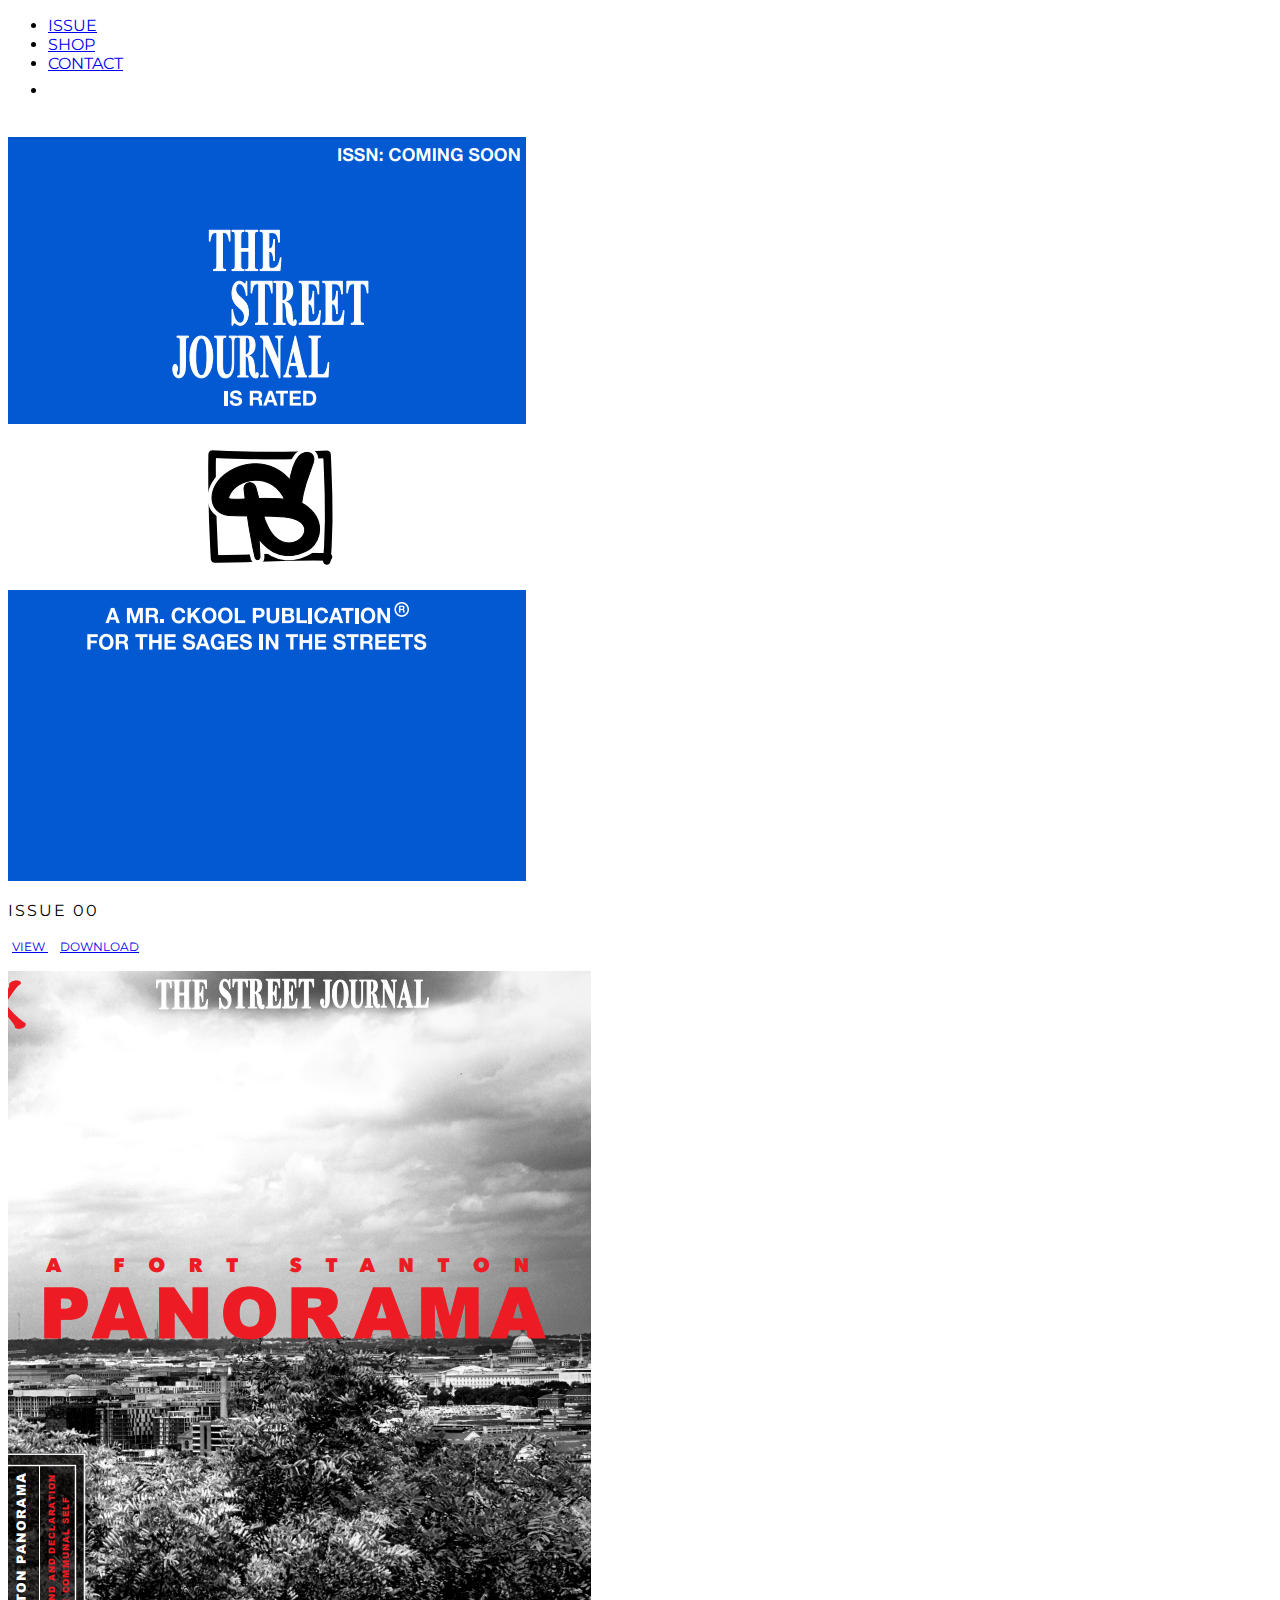
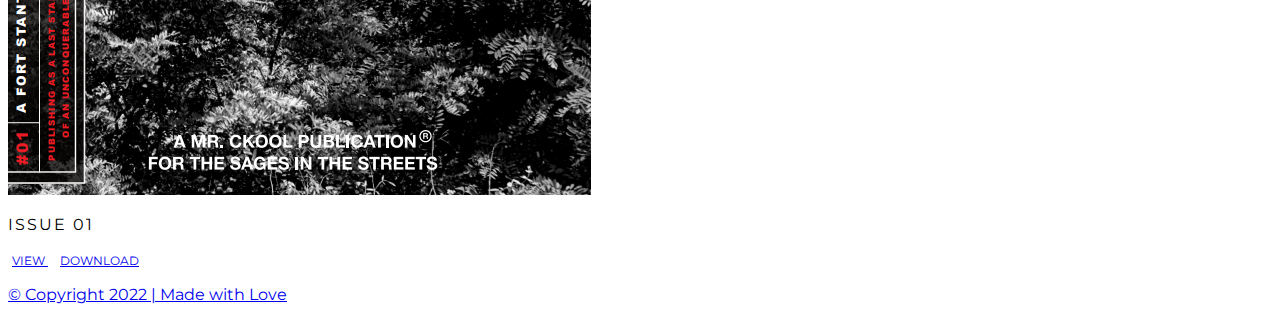
<file: index.html>
<!doctype html>
<html lang="en">
<head>
    <meta charset="utf-8">
    <meta name="viewport" content="width=device-width, initial-scale=1">
    <title>N E V E R L A N D</title>
    <link href="https://cdn.jsdelivr.net/npm/bootstrap@5.2.0-beta1/dist/css/bootstrap.min.css" rel="stylesheet"
          integrity="sha384-0evHe/X+R7YkIZDRvuzKMRqM+OrBnVFBL6DOitfPri4tjfHxaWutUpFmBp4vmVor" crossorigin="anonymous">
    <link rel="stylesheet" href="https://cdnjs.cloudflare.com/ajax/libs/font-awesome/6.1.1/css/all.min.css"
          integrity="sha512-KfkfwYDsLkIlwQp6LFnl8zNdLGxu9YAA1QvwINks4PhcElQSvqcyVLLD9aMhXd13uQjoXtEKNosOWaZqXgel0g=="
          crossorigin="anonymous" referrerpolicy="no-referrer"/>
    <link rel="preconnect" href="https://fonts.googleapis.com">
    <link rel="preconnect" href="https://fonts.gstatic.com" crossorigin>
    <link href="https://fonts.googleapis.com/css2?family=Montserrat:wght@100;300;400&display=swap" rel="stylesheet">

    <link rel="stylesheet" href="./assets/styles.css">
</head>
<body>
<nav class="navbar navbar-expand ">
    <div class="container my-3">
        <div class="collapse navbar-collapse" id="navbarSupportedContent">
            <ul class="navbar-nav ms-auto mb-2 mb-lg-0">
                <li class="nav-item">
                    <a class="nav-link" href="/">ISSUE</a>
                </li>
                <li class="nav-item">
                    <a class="nav-link" href="#">SHOP</a>
                </li>
                <li class="nav-item">
                    <a class="nav-link" href="#">CONTACT</a>
                </li>
                <li class="nav-item">
                    <a class="nav-link" href="#"><i class="fa fab fa-instagram"></i></a>
                </li>

            </ul>
        </div>
    </div>
</nav>
<br>
<div class="container mt-5">
    <div class="row">
        <div class="col-md-4 col-lg-3 col-12 col-sm-6 p-5 mb-5">
            <img src="./media/00.png" alt="ISSUE 00" class="img-fluid shadow">
            <p class="my-2 title">ISSUE 00</p>
            <p class="actions">
                <a href="view.html" target="_blank" class="text-dark text-decoration-none small">
                    <i class="fa fa-eye"></i> View
                </a> &nbsp;
                <a href="./media/Issue00.pdf" download class="text-dark text-decoration-none small">
                    <i class="fa fa-download"></i> Download
                </a>
            </p>
        </div>

        <div class="col-md-4 col-lg-3 col-12 col-sm-6 p-5 mb-5">
            <img src="./media/01.png" alt="ISSUE 00" class="img-fluid shadow">
            <p class="my-2 title">ISSUE 01</p>
            <p class="actions">
                <a href="view.html" target="_blank" class="text-dark text-decoration-none small">
                    <i class="fa fa-eye"></i> View
                </a> &nbsp;
                <a href="./media/Issue01.pdf" download class="text-dark text-decoration-none small">
                    <i class="fa fa-download"></i> Download
                </a>
            </p>
        </div>


    </div>
</div>

<footer class="mt-5">
    <div class="container text-center">
        <a href="#" class="text-decoration-none text-dark small">
            &copy; Copyright 2022 | Made with Love
        </a>
    </div>
</footer>


<script src="https://cdn.jsdelivr.net/npm/bootstrap@5.2.0-beta1/dist/js/bootstrap.bundle.min.js"
        integrity="sha384-pprn3073KE6tl6bjs2QrFaJGz5/SUsLqktiwsUTF55Jfv3qYSDhgCecCxMW52nD2"
        crossorigin="anonymous"></script>
</body>
</html>
</file>
<file: assets/styles.css>
body {
  font-family: 'Montserrat', sans-serif !important; }

.fa-instagram {
  font-size: 24px; }

.nav-item :hover {
  text-decoration: underline; }

.title {
  letter-spacing: 2px; }

.actions a {
  text-transform: uppercase;
  font-size: 12px; }
  .actions a i {
    padding-right: 4px; }

footer a:hover {
  color: red !important; }

/*# sourceMappingURL=styles.css.map */
</file>
